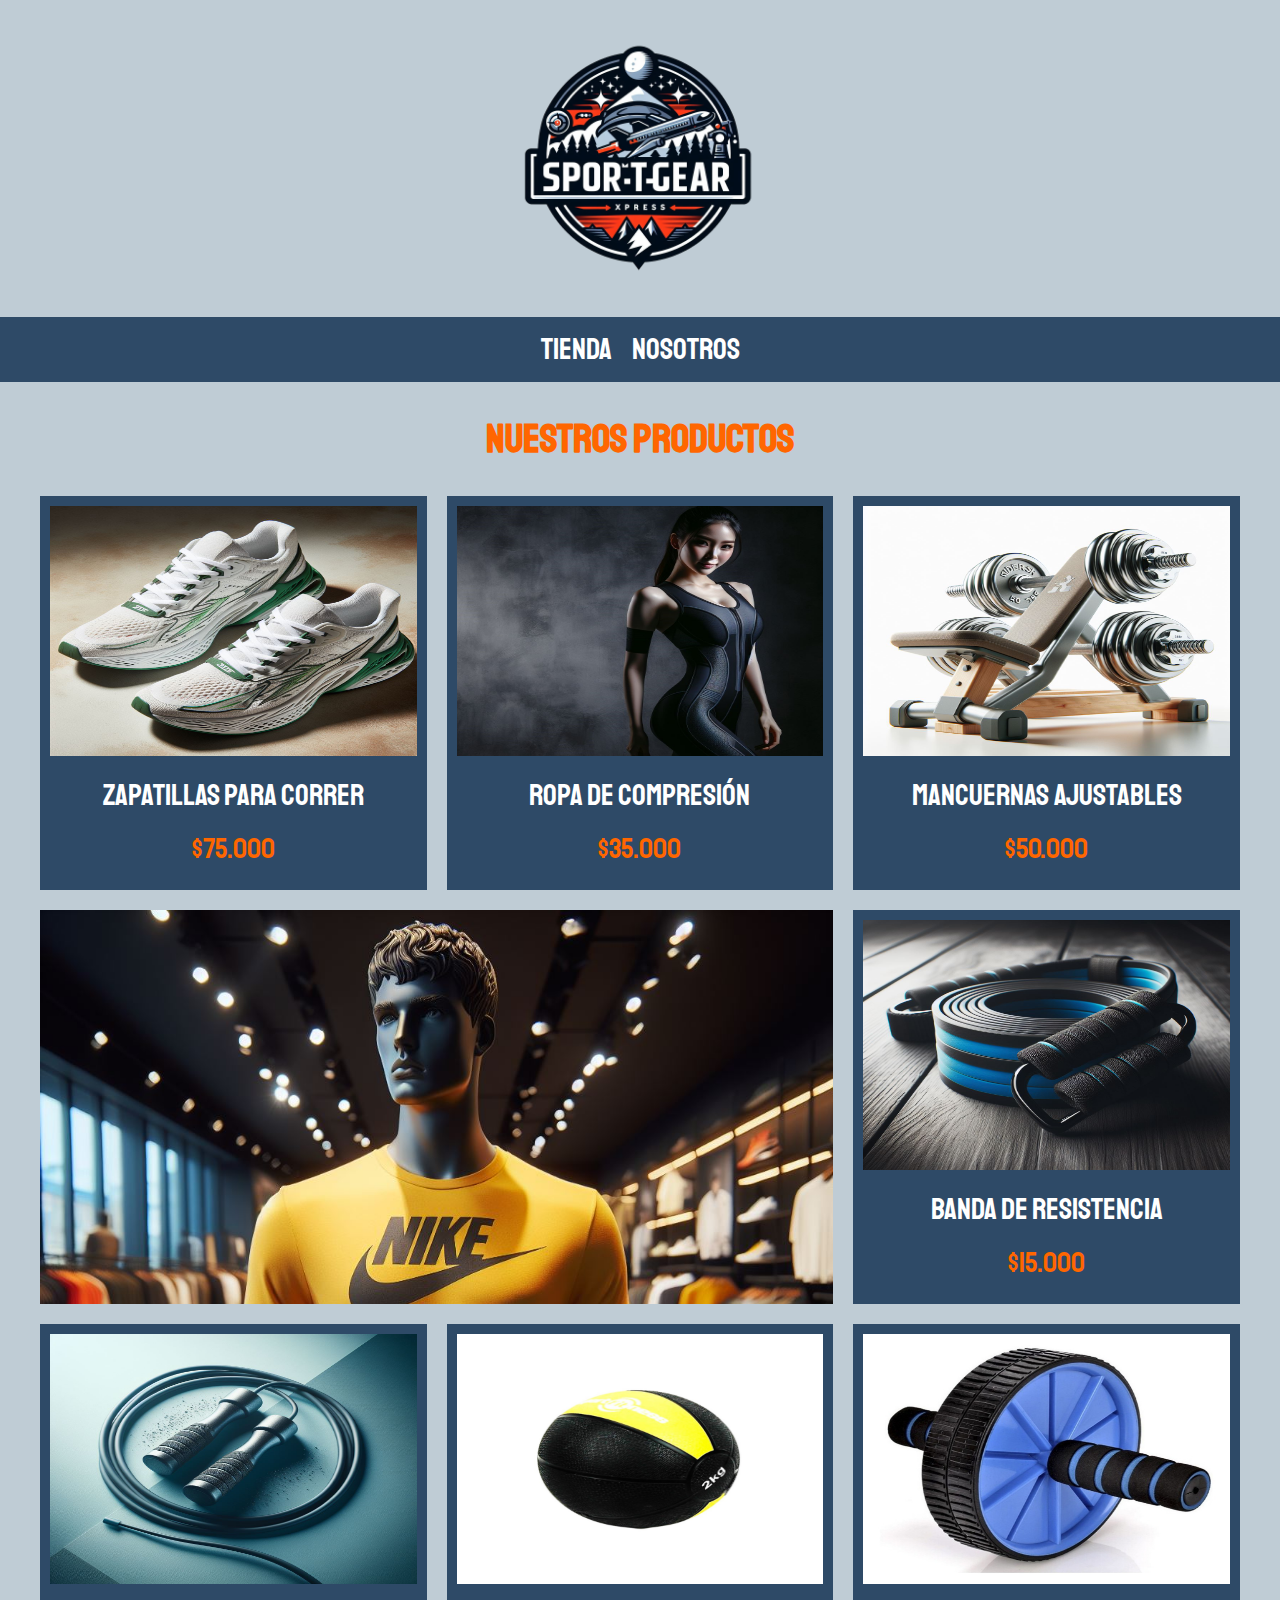
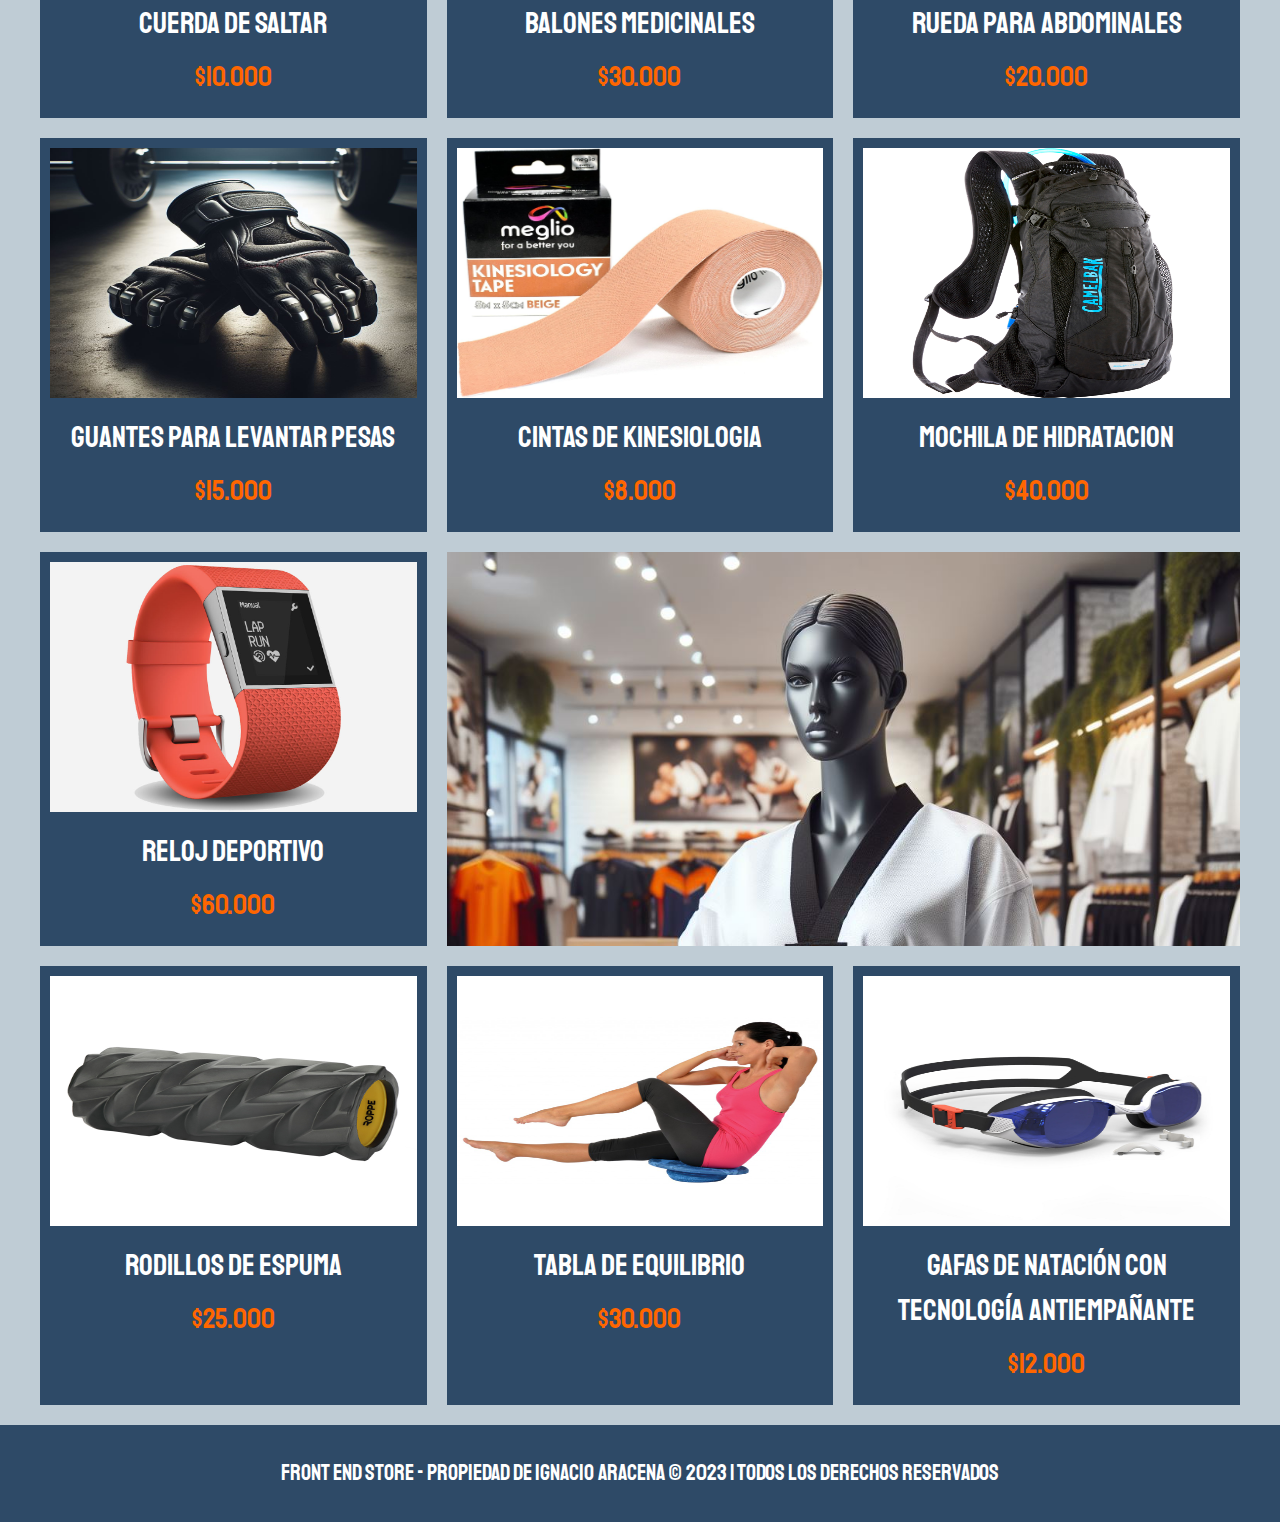
<file: index.html>
<!DOCTYPE html>
<html lang="en">

<head>
    <meta charset="UTF-8">
    <meta name="viewport" content="width=device-width, initial-scale=1.0">
    <link rel="stylesheet" href="css/normalize.css">
    <link href="https://fonts.googleapis.com/css2?family=Staatliches&display=swap" rel="stylesheet">
    <link rel="stylesheet" href="css/style.css">
    <link rel="shortcut icon" href="img/logo1.png" type="image/x-icon">
    <title>SportGearXpress</title>
</head>

<body>
    <header class="header">
        <a href="index.html">
            <img class="header__logo" src="img/logo1.png" alt="Logotipo">
        </a>
    </header>

    <nav class="navegacion">
        <a class="navegacion__enlace nvegacion__enlace--activo" href="index.html">Tienda</a>
        <a class="navegacion__enlace" href="nosotros.html">Nosotros</a>
    </nav>

    <main class="contenedor">
        <h1>Nuestros productos</h1>
        <div class="grid">
            <div class="producto">
                <a href="producto.html">
                    <img class="producto__imagen" src="img/01.jpeg" alt="imagen zapatilla">
                    <div class="producto__informacion">
                        <p class="producto__nombre">Zapatillas para correr</p>
                        <p class="producto__precio">$75.000</p>
                    </div>
                </a>
            </div>

            <div class="producto">
                <a href="producto.html">
                    <img class="producto__imagen" src="img/02.jpeg" alt="imagen zapatilla">
                    <div class="producto__informacion">
                        <p class="producto__nombre">Ropa de compresión</p>
                        <p class="producto__precio">$35.000</p>
                    </div>
                </a>
            </div>

            <div class="producto">
                <a href="producto.html">
                    <img class="producto__imagen" src="img/03.jpeg" alt="imagen zapatilla">
                    <div class="producto__informacion">
                        <p class="producto__nombre">Mancuernas ajustables</p>
                        <p class="producto__precio">$50.000</p>
                    </div>
                </a>
            </div>

            <div class="producto">
                <a href="producto.html">
                    <img class="producto__imagen" src="img/04.jpeg" alt="imagen zapatilla">
                    <div class="producto__informacion">
                        <p class="producto__nombre">Banda de resistencia</p>
                        <p class="producto__precio">$15.000</p>
                    </div>
                </a>
            </div>

            <div class="producto">
                <a href="producto.html">
                    <img class="producto__imagen" src="img/05.jpeg" alt="imagen zapatilla">
                    <div class="producto__informacion">
                        <p class="producto__nombre">Cuerda de saltar</p>
                        <p class="producto__precio">$10.000</p>
                    </div>
                </a>
            </div>

            <div class="producto">
                <a href="producto.html">
                    <img class="producto__imagen" src="img/06.jpeg" alt="imagen zapatilla">
                    <div class="producto__informacion">
                        <p class="producto__nombre">Balones medicinales</p>
                        <p class="producto__precio">$30.000</p>
                    </div>
                </a>
            </div>

            <div class="producto">
                <a href="producto.html">
                    <img class="producto__imagen" src="img/07.jpeg" alt="imagen zapatilla">
                    <div class="producto__informacion">
                        <p class="producto__nombre">Rueda para abdominales</p>
                        <p class="producto__precio">$20.000</p>
                    </div>
                </a>
            </div>

            <div class="producto">
                <a href="producto.html">
                    <img class="producto__imagen" src="img/08.jpeg" alt="imagen zapatilla">
                    <div class="producto__informacion">
                        <p class="producto__nombre">Guantes para levantar pesas</p>
                        <p class="producto__precio">$15.000</p>
                    </div>
                </a>
            </div>

            <div class="producto">
                <a href="producto.html">
                    <img class="producto__imagen" src="img/09.jpeg" alt="imagen zapatilla">
                    <div class="producto__informacion">
                        <p class="producto__nombre">Cintas de kinesiologia</p>
                        <p class="producto__precio">$8.000</p>
                    </div>
                </a>
            </div>

            <div class="producto">
                <a href="producto.html">
                    <img class="producto__imagen" src="img/10.jpeg" alt="imagen zapatilla">
                    <div class="producto__informacion">
                        <p class="producto__nombre">Mochila de hidratacion</p>
                        <p class="producto__precio">$40.000</p>
                    </div>
                </a>
            </div>

            <div class="producto">
                <a href="producto.html">
                    <img class="producto__imagen" src="img/11.jpeg" alt="imagen zapatilla">
                    <div class="producto__informacion">
                        <p class="producto__nombre">Reloj deportivo</p>
                        <p class="producto__precio">$60.000</p>
                    </div>
                </a>
            </div>

            <div class="producto">
                <a href="producto.html">
                    <img class="producto__imagen" src="img/12.jpeg" alt="imagen zapatilla">
                    <div class="producto__informacion">
                        <p class="producto__nombre">Rodillos de espuma</p>
                        <p class="producto__precio">$25.000</p>
                    </div>
                </a>
            </div>

            <div class="producto">
                <a href="producto.html">
                    <img class="producto__imagen" src="img/13.jpeg" alt="imagen zapatilla">
                    <div class="producto__informacion">
                        <p class="producto__nombre">Tabla de equilibrio</p>
                        <p class="producto__precio">$30.000</p>
                    </div>
                </a>
            </div>

            <div class="producto">
                <a href="producto.html">
                    <img class="producto__imagen" src="img/14.jpeg" alt="imagen zapatilla">
                    <div class="producto__informacion">
                        <p class="producto__nombre">Gafas de natación con tecnología antiempañante</p>
                        <p class="producto__precio">$12.000</p>
                    </div>
                </a>
            </div>

            <div class="grafico grafico--camisas">

            </div>

            <div class="grafico grafico--teekwondo">

            </div>

        </div>
    </main>

    <footer class="footer">
        <p class="footer__texto">
            Front end Store - Propiedad de Ignacio Aracena © 2023 | Todos los derechos reservados
        </p>
    </footer>
</body>

</html>
</file>
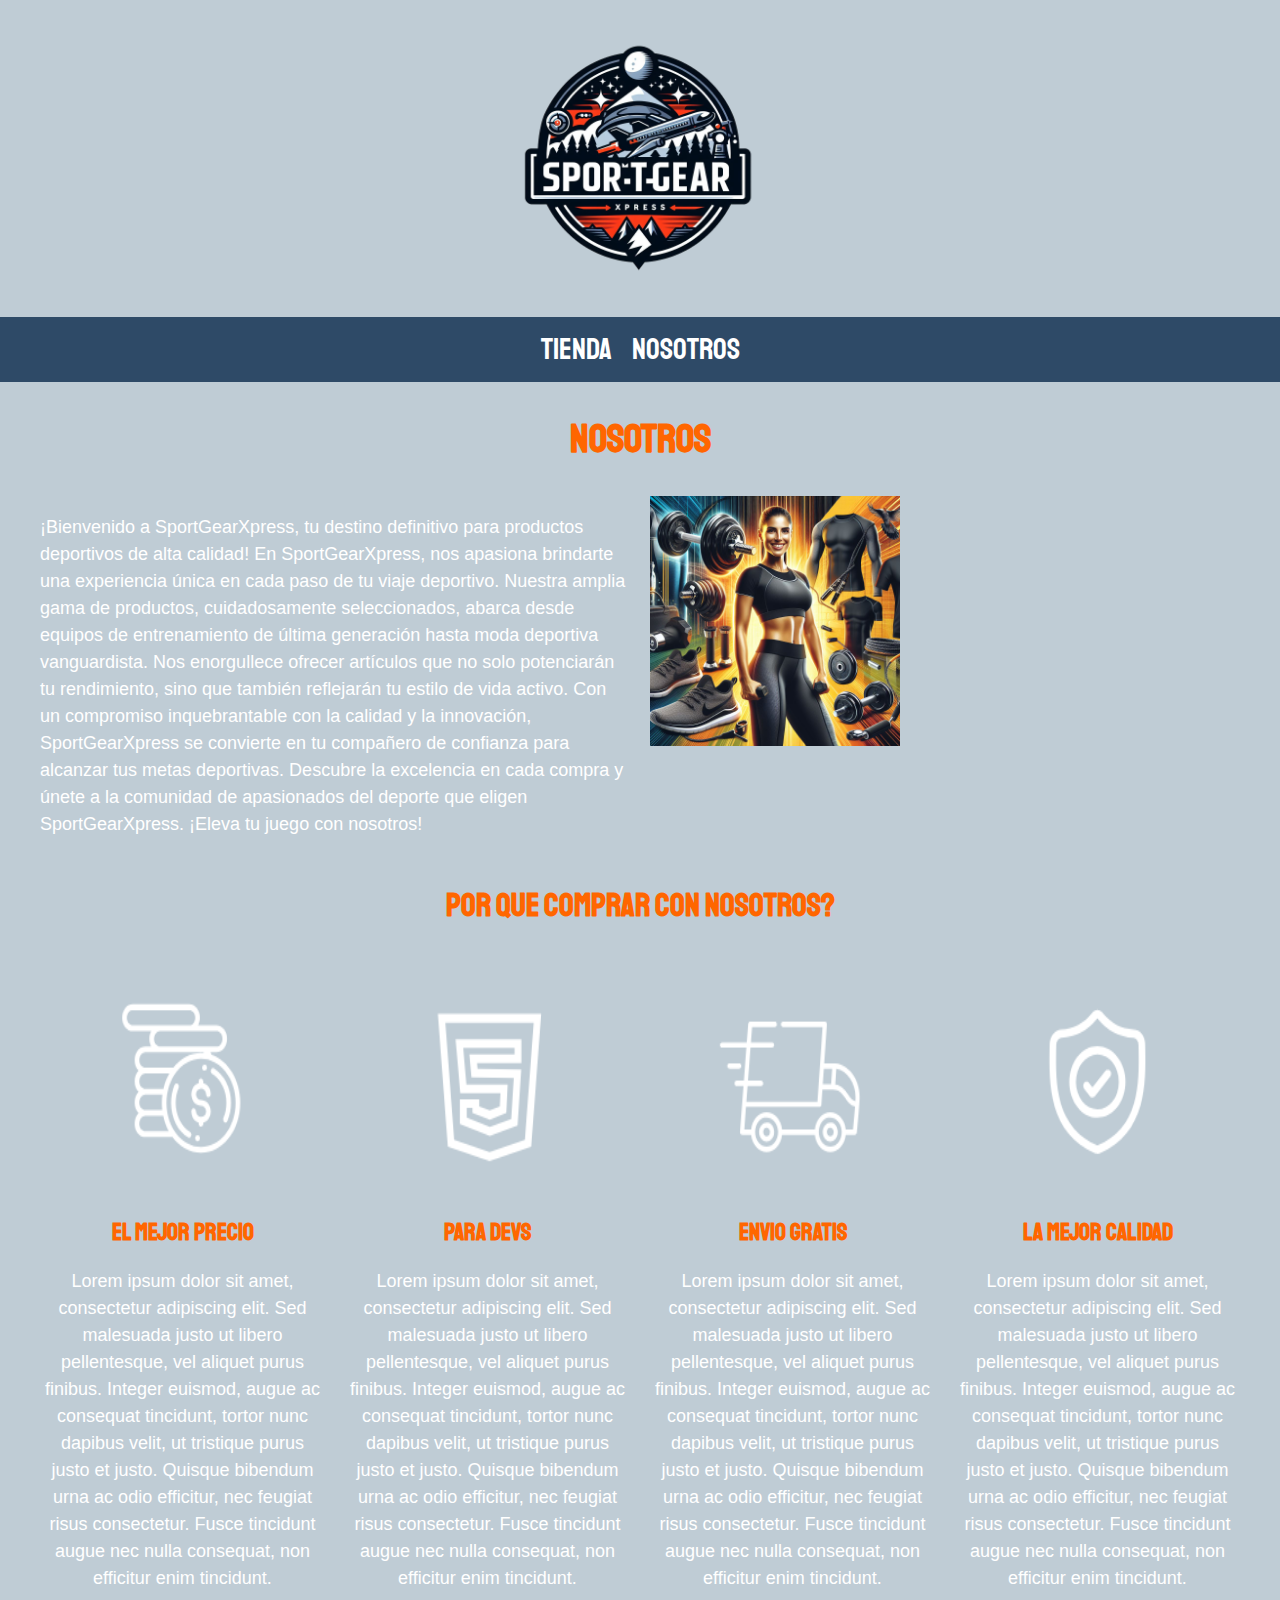
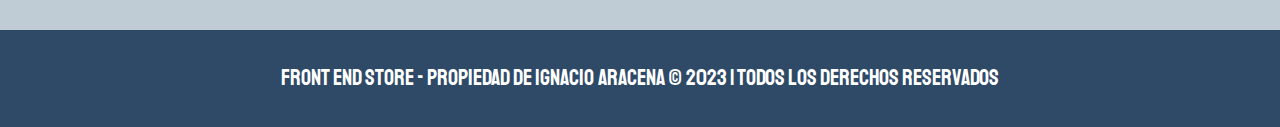
<file: nosotros.html>
<!DOCTYPE html>
<html lang="en">

<head>
    <meta charset="UTF-8">
    <meta name="viewport" content="width=device-width, initial-scale=1.0">
    <link rel="stylesheet" href="css/normalize.css">
    <link href="https://fonts.googleapis.com/css2?family=Staatliches&display=swap" rel="stylesheet">
    <link rel="stylesheet" href="css/style.css">
    <link rel="shortcut icon" href="img/logo1.png" type="image/x-icon">
    <title>SportGearXpress - Nosotros</title>
</head>

<body>
    <header class="header">
        <a href="index.html">
            <img class="header__logo" src="img/logo1.png" alt="Logotipo">
        </a>
    </header>

    <nav class="navegacion">
        <a class="navegacion__enlace nvegacion__enlace--activo" href="index.html">Tienda</a>
        <a class="navegacion__enlace" href="nosotros.html">Nosotros</a>
    </nav>

    <main class="contenedor">
        <h1>Nosotros</h1>

        <div class="nosotros">
            <div class="nosotros__contenido">
                <p>
                    ¡Bienvenido a SportGearXpress, tu destino definitivo para productos deportivos de alta calidad! En
                    SportGearXpress, nos apasiona brindarte una experiencia única en cada paso de tu viaje deportivo.
                    Nuestra amplia gama de productos, cuidadosamente seleccionados, abarca desde equipos de
                    entrenamiento de última generación hasta moda deportiva vanguardista. Nos enorgullece ofrecer
                    artículos que no solo potenciarán tu rendimiento, sino que también reflejarán tu estilo de vida
                    activo. Con un compromiso inquebrantable con la calidad y la innovación, SportGearXpress se
                    convierte en tu compañero de confianza para alcanzar tus metas deportivas. Descubre la excelencia en
                    cada compra y únete a la comunidad de apasionados del deporte que eligen SportGearXpress. ¡Eleva tu
                    juego con nosotros!
                </p>
            </div>
            <img src="img/nosotros.jpeg" alt="" class="nosotros__imagen">
        </div>
    </main>

    <section class="contenedor comprar">
        <h2 class="comprar__titulo">
            Por que comprar con nosotros?
        </h2>

        <div class="bloques">
            <div class="bloque">
                <img src="img/icono_1.png">
                <h3 class="bloque__titulo">El mejor precio</h3>
                <p>Lorem ipsum dolor sit amet, consectetur adipiscing elit. Sed malesuada justo ut libero pellentesque, vel aliquet purus finibus. Integer euismod, augue ac consequat tincidunt, tortor nunc dapibus velit, ut tristique purus justo et justo. Quisque bibendum urna ac odio efficitur, nec feugiat risus consectetur. Fusce tincidunt augue nec nulla consequat, non efficitur enim tincidunt.
                </p>
            </div>
            <div class="bloque">
                <img src="img/icono_2.png">
                <h3 class="bloque__titulo">Para Devs</h3>
                <p>Lorem ipsum dolor sit amet, consectetur adipiscing elit. Sed malesuada justo ut libero pellentesque, vel aliquet purus finibus. Integer euismod, augue ac consequat tincidunt, tortor nunc dapibus velit, ut tristique purus justo et justo. Quisque bibendum urna ac odio efficitur, nec feugiat risus consectetur. Fusce tincidunt augue nec nulla consequat, non efficitur enim tincidunt.</p>
            </div>
            <div class="bloque">
                <img src="img/icono_3.png">
                <h3 class="bloque__titulo">Envio Gratis</h3>
                <p>Lorem ipsum dolor sit amet, consectetur adipiscing elit. Sed malesuada justo ut libero pellentesque, vel aliquet purus finibus. Integer euismod, augue ac consequat tincidunt, tortor nunc dapibus velit, ut tristique purus justo et justo. Quisque bibendum urna ac odio efficitur, nec feugiat risus consectetur. Fusce tincidunt augue nec nulla consequat, non efficitur enim tincidunt.</p>
            </div>
            <div class="bloque">
                <img src="img/icono_4.png">
                <h3 class="bloque__titulo">La mejor calidad</h3>
                <p>Lorem ipsum dolor sit amet, consectetur adipiscing elit. Sed malesuada justo ut libero pellentesque, vel aliquet purus finibus. Integer euismod, augue ac consequat tincidunt, tortor nunc dapibus velit, ut tristique purus justo et justo. Quisque bibendum urna ac odio efficitur, nec feugiat risus consectetur. Fusce tincidunt augue nec nulla consequat, non efficitur enim tincidunt.</p>
            </div>
    
        </div>
    </section>

    <footer class="footer">
        <p class="footer__texto">
            Front end Store - Propiedad de Ignacio Aracena © 2023 | Todos los derechos reservados
        </p>
    </footer>
</body>

</html>
</file>
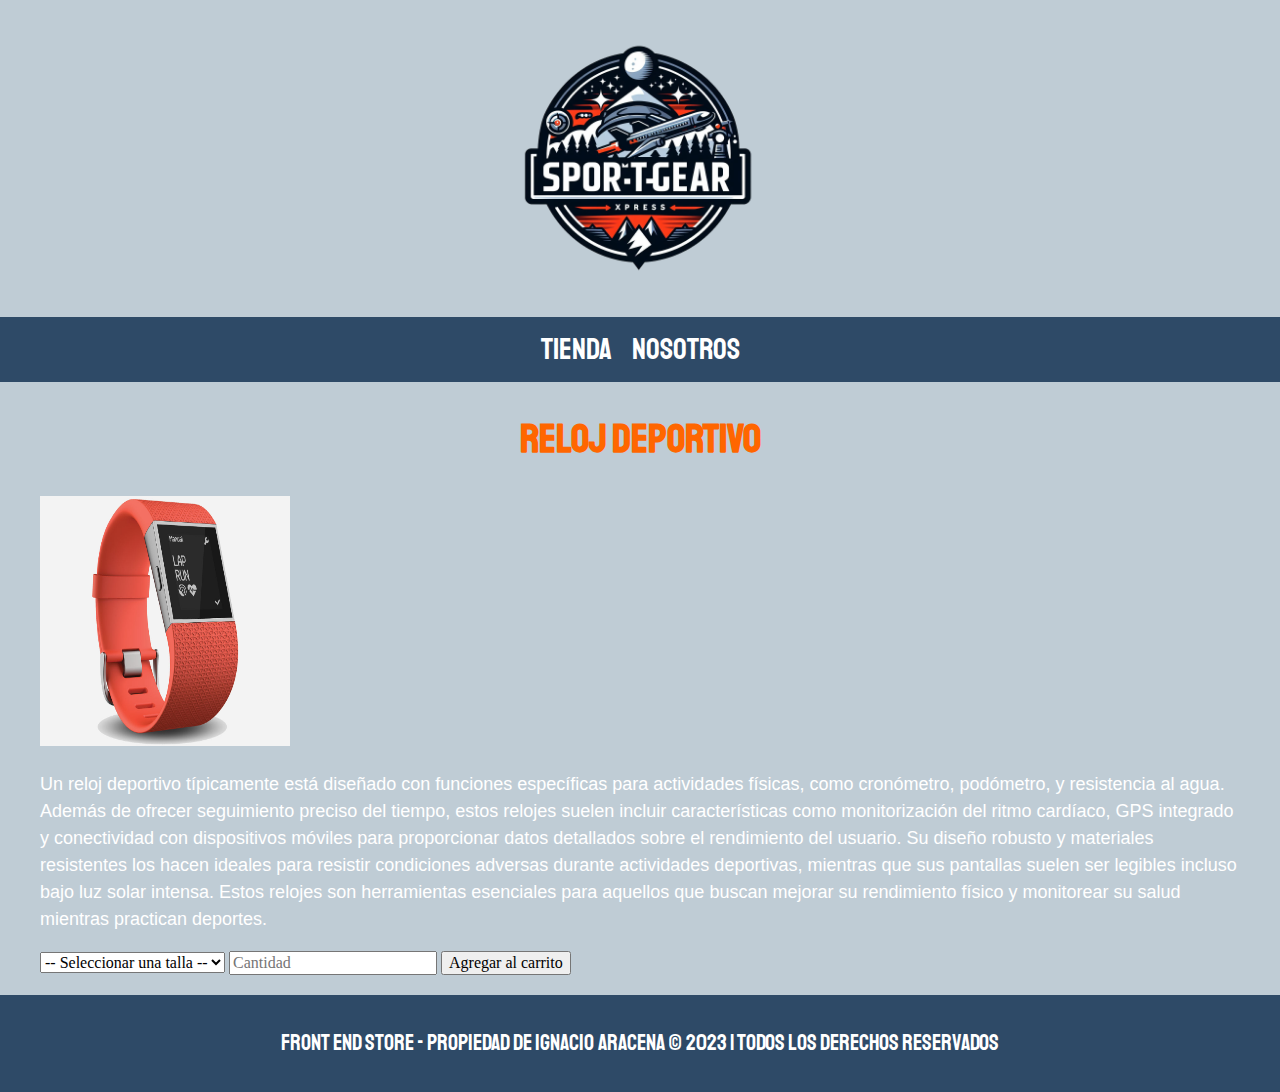
<file: producto.html>
<!DOCTYPE html>
<html lang="en">

<head>
    <meta charset="UTF-8">
    <meta name="viewport" content="width=device-width, initial-scale=1.0">
    <link rel="stylesheet" href="css/normalize.css">
    <link href="https://fonts.googleapis.com/css2?family=Staatliches&display=swap" rel="stylesheet">
    <link rel="stylesheet" href="css/style.css">
    <link rel="shortcut icon" href="img/logo1.png" type="image/x-icon">
    <title>SportGearXpress</title>
</head>

<body>
    <header class="header">
        <a href="index.html">
            <img class="header__logo" src="img/logo1.png" alt="Logotipo">
        </a>
    </header>

    <nav class="navegacion">
        <a class="navegacion__enlace nvegacion__enlace--activo" href="index.html">Tienda</a>
        <a class="navegacion__enlace" href="nosotros.html">Nosotros</a>
    </nav>

    <main class="contenedor">
        <h1>Reloj deportivo</h1>

        <div class="camisa">
            <img src="img/11.jpeg" alt="Imagen del producto" class="camisa__imagen">

            <div class="camisa__contenido">
                <p>Un reloj deportivo típicamente está diseñado con funciones específicas para actividades físicas, como cronómetro, podómetro, y resistencia al agua. Además de ofrecer seguimiento preciso del tiempo, estos relojes suelen incluir características como monitorización del ritmo cardíaco, GPS integrado y conectividad con dispositivos móviles para proporcionar datos detallados sobre el rendimiento del usuario. Su diseño robusto y materiales resistentes los hacen ideales para resistir condiciones adversas durante actividades deportivas, mientras que sus pantallas suelen ser legibles incluso bajo luz solar intensa. Estos relojes son herramientas esenciales para aquellos que buscan mejorar su rendimiento físico y monitorear su salud mientras practican deportes.</p>

                <form class="formulario">
                    <select name="" id="">
                        <option disabled selected>-- Seleccionar una talla --</option>
                        <option >S</option>
                        <option >M</option>
                        <option >L</option>
                    </select>
                    <input type="number" placeholder="Cantidad" min="1">
                    <input type="submit" value="Agregar al carrito">
                </form>
            </div>
        </div>
    </main>

    <footer class="footer">
        <p class="footer__texto">
            Front end Store - Propiedad de Ignacio Aracena © 2023 | Todos los derechos reservados
        </p>
    </footer>
</body>

</html>
</file>
<file: css/style.css>
:root {
    --primario: #bfccd5;
    --primarioOscuro: #2e4a67;
    --secundario: #ff6600;
    --secundarioOscuro: #e9bf02;
    --blanco: #fff;
    --texto: #ffffff;
    --negro: #000;

    --fuentePrincipal: 'Staatliches', cursive;
}

html {
    box-sizing: border-box;
    font-size: 62.5%;
}

*,
*:before,
*:after {
    box-sizing: inherit;
}

body {
    background-color: var(--primario);
    font-size: 1.6rem;
    line-height: 1.5;
    ;
}

p {
    font-size: 1.8rem;
    font-family: Arial, Helvetica, sans-serif;
    color: var(--texto);
}

a {
    text-decoration: none;
}

img {
    width: 250px;
    height: 250px;
}

.contenedor {
    max-width: 120rem;
    margin: 0 auto;
}

h1,
h2,
h3 {
    text-align: center;
    color: var(--secundario);
    font-family: var(--fuentePrincipal);
}

h1 {
    font-size: 4rem;
}

h2 {
    font-size: 3.2rem;
}

h3 {
    font-size: 2.4rem;
}

.header {
    display: flex;
    justify-content: center;
}

.header__logo {
    margin: 3rem 0;
}

.navegacion {
    background-color: var(--primarioOscuro);
    padding: 1rem 0;
    display: flex;
    justify-content: center;
    gap: 2rem;
}

.navegacion__enlace {
    font-family: var(--fuentePrincipal);
    color: var(--blanco);
    font-size: 3rem;
}

.navegacion__enlace--activo,
.navegacion__enlace:hover {
    color: var(--secundario);
}

.footer {
    background-color: var(--primarioOscuro);
    padding: 1rem 0;
    margin-top: 2rem;
}

.footer__texto {
    font-family: var(--fuentePrincipal);
    text-align: center;
    font-size: 2.2rem;
}

.grid {
    display: grid;
    grid-template-columns: repeat(2, 1fr);
    gap: 2rem;
}

@media (min-width: 768px) {
    .grid {
        grid-template-columns: repeat(3, 1fr);
    }
}

.producto {
    background-color: var(--primarioOscuro);
    padding: 1rem;
}

.producto__imagen {
    width: 100%;

}

.producto__nombre {
    font-size: 3rem;
}

.producto__precio {
    font-size: 2.8rem;
    color: var(--secundario);
}

.producto__nombre,
.producto__precio {
    font-family: var(--fuentePrincipal);
    margin: 1rem 0;
    text-align: center;
}

.gradico {
    min-height: 30rem;
    background-repeat: no-repeat;
}

.grafico--camisas {
    grid-column: 1/3;
    grid-row: 2/3;
    background-image: url(../img/nike.jpeg);
    background-size: cover;
}

.grafico--teekwondo {
    background-image: url(../img/taekwondoo.jpeg);
    grid-column: 1/3;
    grid-row: 8/9;
    background-size: cover;
}

@media (min-width: 768px) {
    .grafico--teekwondo {
        grid-row: 5/6;
        grid-column: 2/4;
    }

}

.nosotros{
    display: grid;
    grid-template-rows: repeat(2,auto);
}

@media (min-width: 768px) {
    .nosotros {
        grid-template-columns: repeat(2, 1fr);
        column-gap: 2rem;
    }
}

.nosotros__imagen {
    grid-row: 1/2;
    
}

@media (min-width: 768px) {
    .nosotros__imagen{
        grid-column: 2/3;
    }
}

.bloques{
    display: grid;
    grid-template-columns: 2, 1fr;
    gap: 2rem;
}

@media (min-width: 768px) {
    .bloques{
        grid-template-columns: repeat(4, 1fr);
    }
}

.bloque{
    text-align: center;

}

.bloque__titulo{
    margin: 0;
}
</file>
